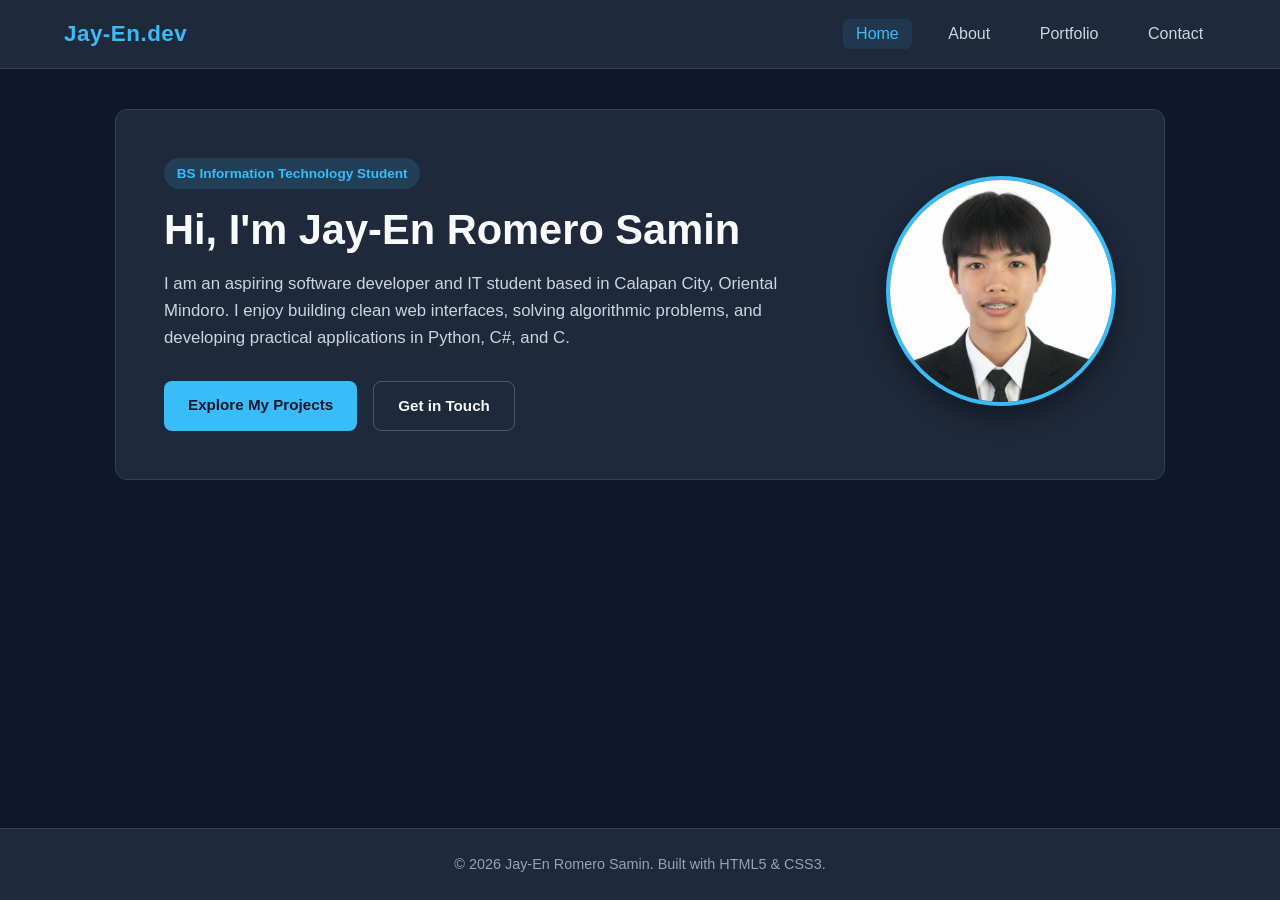
<file: index.html>
<!DOCTYPE html>
<html lang="en">
<head>
    <meta charset="UTF-8">
    <meta name="viewport" content="width=device-width, initial-scale=1.0">
    <title>Jay-En R. Samin | Portfolio</title>
    <link rel="stylesheet" href="style.css">
</head>
<body>
    <header>
        <a href="index.html" class="logo">Jay-En.dev</a>
        <nav>
            <ul>
                <li><a href="index.html" class="active">Home</a></li>
                <li><a href="about.html">About</a></li>
                <li><a href="portfolio.html">Portfolio</a></li>
                <li><a href="contact.html">Contact</a></li>
            </ul>
        </nav>
    </header>

    <main>
        <section class="hero">
            <div class="hero-content">
                <span class="badge">BS Information Technology Student</span>
                <h1>Hi, I'm Jay-En Romero Samin</h1>
                <p>
                    I am an aspiring software developer and IT student based in Calapan City, Oriental Mindoro. 
                    I enjoy building clean web interfaces, solving algorithmic problems, and developing practical applications in Python, C#, and C.
                </p>
                <div class="hero-buttons">
                    <a href="portfolio.html" class="btn btn-primary">Explore My Projects</a>
                    <a href="contact.html" class="btn btn-outline">Get in Touch</a>
                </div>
            </div>
            <div class="hero-image">
                <!-- Place your photo named 'profile.jpg' in the same folder -->
                <img src="profile.jpg" alt="Jay-En Romero Samin">
            </div>
        </section>
    </main>

    <footer>
        <p>&copy; 2026 Jay-En Romero Samin. Built with HTML5 & CSS3.</p>
    </footer>
</body>
</html>
</file>
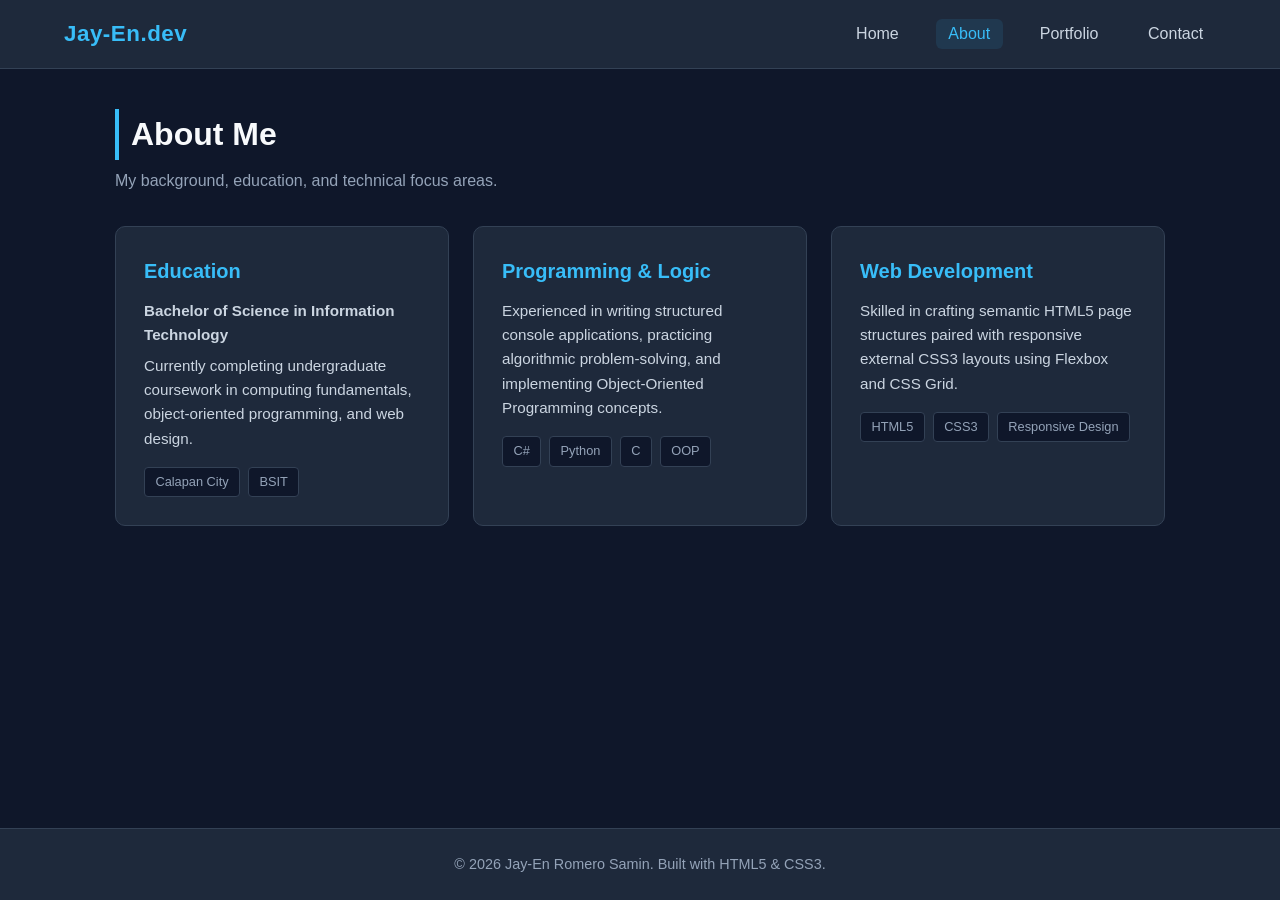
<file: about.html>
<!DOCTYPE html>
<html lang="en">
<head>
    <meta charset="UTF-8">
    <meta name="viewport" content="width=device-width, initial-scale=1.0">
    <title>About | Jay-En R. Samin</title>
    <link rel="stylesheet" href="style.css">
</head>
<body>
    <header>
        <a href="index.html" class="logo">Jay-En.dev</a>
        <nav>
            <ul>
                <li><a href="index.html">Home</a></li>
                <li><a href="about.html" class="active">About</a></li>
                <li><a href="portfolio.html">Portfolio</a></li>
                <li><a href="contact.html">Contact</a></li>
            </ul>
        </nav>
    </header>

    <main>
        <h1 class="section-title">About Me</h1>
        <p class="section-subtitle">My background, education, and technical focus areas.</p>

        <div class="grid">
            <div class="card">
                <h3>Education</h3>
                <p><strong>Bachelor of Science in Information Technology</strong></p>
                <p style="margin-top: 0.4rem;">Currently completing undergraduate coursework in computing fundamentals, object-oriented programming, and web design.</p>
                <div class="tag-list">
                    <span class="tag">Calapan City</span>
                    <span class="tag">BSIT</span>
                </div>
            </div>

            <div class="card">
                <h3>Programming & Logic</h3>
                <p>Experienced in writing structured console applications, practicing algorithmic problem-solving, and implementing Object-Oriented Programming concepts.</p>
                <div class="tag-list">
                    <span class="tag">C#</span>
                    <span class="tag">Python</span>
                    <span class="tag">C</span>
                    <span class="tag">OOP</span>
                </div>
            </div>

            <div class="card">
                <h3>Web Development</h3>
                <p>Skilled in crafting semantic HTML5 page structures paired with responsive external CSS3 layouts using Flexbox and CSS Grid.</p>
                <div class="tag-list">
                    <span class="tag">HTML5</span>
                    <span class="tag">CSS3</span>
                    <span class="tag">Responsive Design</span>
                </div>
            </div>
        </div>
    </main>

    <footer>
        <p>&copy; 2026 Jay-En Romero Samin. Built with HTML5 & CSS3.</p>
    </footer>
</body>
</html>
</file>
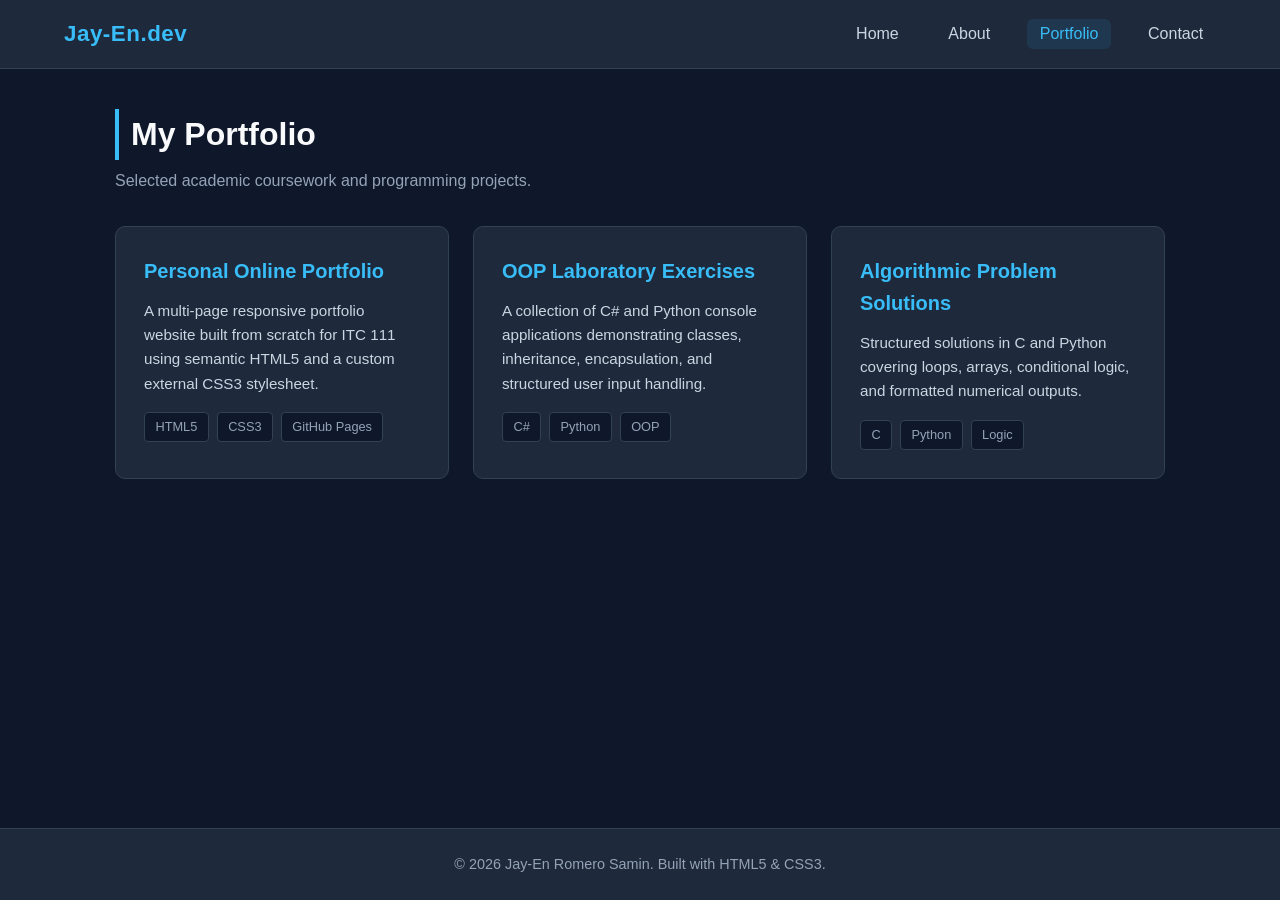
<file: contact.html>
<!DOCTYPE html>
<html lang="en">
<head>
    <meta charset="UTF-8">
    <meta name="viewport" content="width=device-width, initial-scale=1.0">
    <title>Portfolio | Jay-En R. Samin</title>
    <link rel="stylesheet" href="style.css">
</head>
<body>
    <header>
        <a href="index.html" class="logo">Jay-En.dev</a>
        <nav>
            <ul>
                <li><a href="index.html">Home</a></li>
                <li><a href="about.html">About</a></li>
                <li><a href="portfolio.html" class="active">Portfolio</a></li>
                <li><a href="contact.html">Contact</a></li>
            </ul>
        </nav>
    </header>

    <main>
        <h1 class="section-title">My Portfolio</h1>
        <p class="section-subtitle">Selected academic coursework and programming projects.</p>

        <div class="grid">
            <div class="card">
                <h3>Personal Online Portfolio</h3>
                <p>A multi-page responsive portfolio website built from scratch for ITC 111 using semantic HTML5 and a custom external CSS3 stylesheet.</p>
                <div class="tag-list">
                    <span class="tag">HTML5</span>
                    <span class="tag">CSS3</span>
                    <span class="tag">GitHub Pages</span>
                </div>
            </div>

            <div class="card">
                <h3>OOP Laboratory Exercises</h3>
                <p>A collection of C# and Python console applications demonstrating classes, inheritance, encapsulation, and structured user input handling.</p>
                <div class="tag-list">
                    <span class="tag">C#</span>
                    <span class="tag">Python</span>
                    <span class="tag">OOP</span>
                </div>
            </div>

            <div class="card">
                <h3>Algorithmic Problem Solutions</h3>
                <p>Structured solutions in C and Python covering loops, arrays, conditional logic, and formatted numerical outputs.</p>
                <div class="tag-list">
                    <span class="tag">C</span>
                    <span class="tag">Python</span>
                    <span class="tag">Logic</span>
                </div>
            </div>
        </div>
    </main>

    <footer>
        <p>&copy; 2026 Jay-En Romero Samin. Built with HTML5 & CSS3.</p>
    </footer>
</body>
</html>
</file>
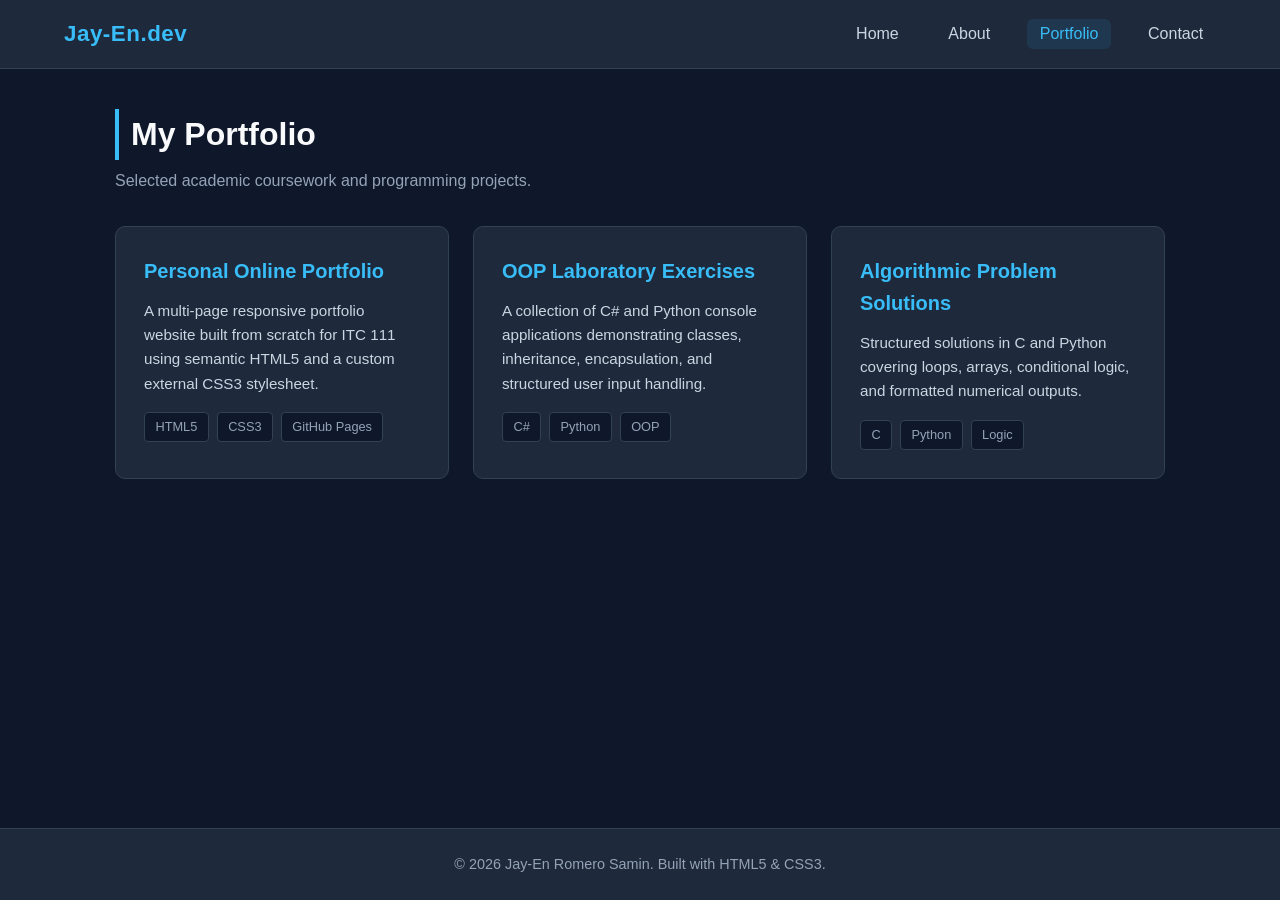
<file: portfolio.html>
<!DOCTYPE html>
<html lang="en">
<head>
    <meta charset="UTF-8">
    <meta name="viewport" content="width=device-width, initial-scale=1.0">
    <title>Portfolio | Jay-En R. Samin</title>
    <link rel="stylesheet" href="style.css">
</head>
<body>
    <header>
        <a href="index.html" class="logo">Jay-En.dev</a>
        <nav>
            <ul>
                <li><a href="index.html">Home</a></li>
                <li><a href="about.html">About</a></li>
                <li><a href="portfolio.html" class="active">Portfolio</a></li>
                <li><a href="contact.html">Contact</a></li>
            </ul>
        </nav>
    </header>

    <main>
        <h1 class="section-title">My Portfolio</h1>
        <p class="section-subtitle">Selected academic coursework and programming projects.</p>

        <div class="grid">
            <div class="card">
                <h3>Personal Online Portfolio</h3>
                <p>A multi-page responsive portfolio website built from scratch for ITC 111 using semantic HTML5 and a custom external CSS3 stylesheet.</p>
                <div class="tag-list">
                    <span class="tag">HTML5</span>
                    <span class="tag">CSS3</span>
                    <span class="tag">GitHub Pages</span>
                </div>
            </div>

            <div class="card">
                <h3>OOP Laboratory Exercises</h3>
                <p>A collection of C# and Python console applications demonstrating classes, inheritance, encapsulation, and structured user input handling.</p>
                <div class="tag-list">
                    <span class="tag">C#</span>
                    <span class="tag">Python</span>
                    <span class="tag">OOP</span>
                </div>
            </div>

            <div class="card">
                <h3>Algorithmic Problem Solutions</h3>
                <p>Structured solutions in C and Python covering loops, arrays, conditional logic, and formatted numerical outputs.</p>
                <div class="tag-list">
                    <span class="tag">C</span>
                    <span class="tag">Python</span>
                    <span class="tag">Logic</span>
                </div>
            </div>
        </div>
    </main>

    <footer>
        <p>&copy; 2026 Jay-En Romero Samin. Built with HTML5 & CSS3.</p>
    </footer>
</body>
</html>
</file>
<file: style.css>
* {
    margin: 0;
    padding: 0;
    box-sizing: border-box;
}

body {
    font-family: -apple-system, BlinkMacSystemFont, 'Segoe UI', Roboto, Oxygen, Ubuntu, Cantarell, sans-serif;
    background-color: #0f172a;
    color: #f8fafc;
    line-height: 1.6;
    display: flex;
    flex-direction: column;
    min-height: 100vh;
}

/* Navigation Bar */
header {
    background-color: #1e293b;
    border-bottom: 1px solid #334155;
    padding: 1rem 5%;
    display: flex;
    justify-content: space-between;
    align-items: center;
    position: sticky;
    top: 0;
    z-index: 100;
}

.logo {
    font-size: 1.4rem;
    font-weight: 700;
    color: #38bdf8;
    text-decoration: none;
    letter-spacing: 0.5px;
}

nav ul {
    list-style: none;
    display: flex;
    gap: 1.5rem;
}

nav a {
    color: #cbd5e1;
    text-decoration: none;
    font-weight: 500;
    padding: 0.4rem 0.8rem;
    border-radius: 6px;
    transition: all 0.2s ease;
}

nav a:hover,
nav a.active {
    color: #38bdf8;
    background-color: rgba(56, 189, 248, 0.1);
}

/* Main Content Layout */
main {
    flex: 1;
    max-width: 1050px;
    width: 90%;
    margin: 2.5rem auto;
}

.section-title {
    font-size: 2rem;
    color: #f8fafc;
    margin-bottom: 0.5rem;
    border-left: 4px solid #38bdf8;
    padding-left: 0.75rem;
}

.section-subtitle {
    color: #94a3b8;
    margin-bottom: 2rem;
}

/* Homepage Hero */
.hero {
    display: flex;
    align-items: center;
    justify-content: space-between;
    gap: 3rem;
    background-color: #1e293b;
    padding: 3rem;
    border-radius: 12px;
    border: 1px solid #334155;
}

.hero-content {
    flex: 1;
}

.badge {
    display: inline-block;
    background-color: rgba(56, 189, 248, 0.15);
    color: #38bdf8;
    padding: 0.3rem 0.8rem;
    border-radius: 20px;
    font-size: 0.85rem;
    font-weight: 600;
    margin-bottom: 1rem;
}

.hero-content h1 {
    font-size: 2.6rem;
    line-height: 1.2;
    margin-bottom: 1rem;
}

.hero-content p {
    color: #cbd5e1;
    font-size: 1.05rem;
    margin-bottom: 1.8rem;
}

.hero-buttons {
    display: flex;
    gap: 1rem;
    flex-wrap: wrap;
}

.btn {
    display: inline-block;
    padding: 0.75rem 1.5rem;
    border-radius: 8px;
    text-decoration: none;
    font-weight: 600;
    transition: all 0.2s ease;
    cursor: pointer;
    border: none;
    font-size: 0.95rem;
}

.btn-primary {
    background-color: #38bdf8;
    color: #0f172a;
}

.btn-primary:hover {
    background-color: #7dd3fc;
}

.btn-outline {
    background-color: transparent;
    color: #f8fafc;
    border: 1px solid #475569;
}

.btn-outline:hover {
    border-color: #38bdf8;
    color: #38bdf8;
}

.hero-image img {
    width: 230px;
    height: 230px;
    border-radius: 50%;
    object-fit: cover;
    border: 4px solid #38bdf8;
    box-shadow: 0 10px 25px rgba(0, 0, 0, 0.4);
    background-color: #334155;
}

/* Cards & Grids */
.grid {
    display: grid;
    grid-template-columns: repeat(auto-fit, minmax(290px, 1fr));
    gap: 1.5rem;
}

.card {
    background-color: #1e293b;
    border: 1px solid #334155;
    border-radius: 10px;
    padding: 1.75rem;
    transition: transform 0.2s ease, border-color 0.2s ease;
}

.card:hover {
    transform: translateY(-4px);
    border-color: #38bdf8;
}

.card h3 {
    color: #38bdf8;
    margin-bottom: 0.75rem;
    font-size: 1.25rem;
}

.card p {
    color: #cbd5e1;
    font-size: 0.95rem;
}

.tag-list {
    display: flex;
    flex-wrap: wrap;
    gap: 0.5rem;
    margin-top: 1rem;
}

.tag {
    background-color: #0f172a;
    color: #94a3b8;
    padding: 0.25rem 0.65rem;
    border-radius: 4px;
    font-size: 0.8rem;
    border: 1px solid #334155;
}

/* Contact Form */
.contact-wrapper {
    display: grid;
    grid-template-columns: 1fr 1.5fr;
    gap: 2rem;
}

.form-group {
    margin-bottom: 1.2rem;
}

.form-group label {
    display: block;
    margin-bottom: 0.4rem;
    color: #cbd5e1;
    font-weight: 500;
}

.form-group input,
.form-group textarea {
    width: 100%;
    padding: 0.75rem;
    background-color: #0f172a;
    border: 1px solid #334155;
    border-radius: 6px;
    color: #f8fafc;
    font-family: inherit;
    font-size: 1rem;
}

.form-group input:focus,
.form-group textarea:focus {
    outline: none;
    border-color: #38bdf8;
}

/* Footer */
footer {
    background-color: #1e293b;
    border-top: 1px solid #334155;
    text-align: center;
    padding: 1.5rem;
    color: #94a3b8;
    font-size: 0.9rem;
    margin-top: auto;
}

/* Responsive Design */
@media (max-width: 768px) {
    header {
        flex-direction: column;
        gap: 1rem;
    }

    .hero {
        flex-direction: column-reverse;
        text-align: center;
        padding: 2rem 1.5rem;
    }

    .hero-buttons {
        justify-content: center;
    }

    .contact-wrapper {
        grid-template-columns: 1fr;
    }
}
</file>
